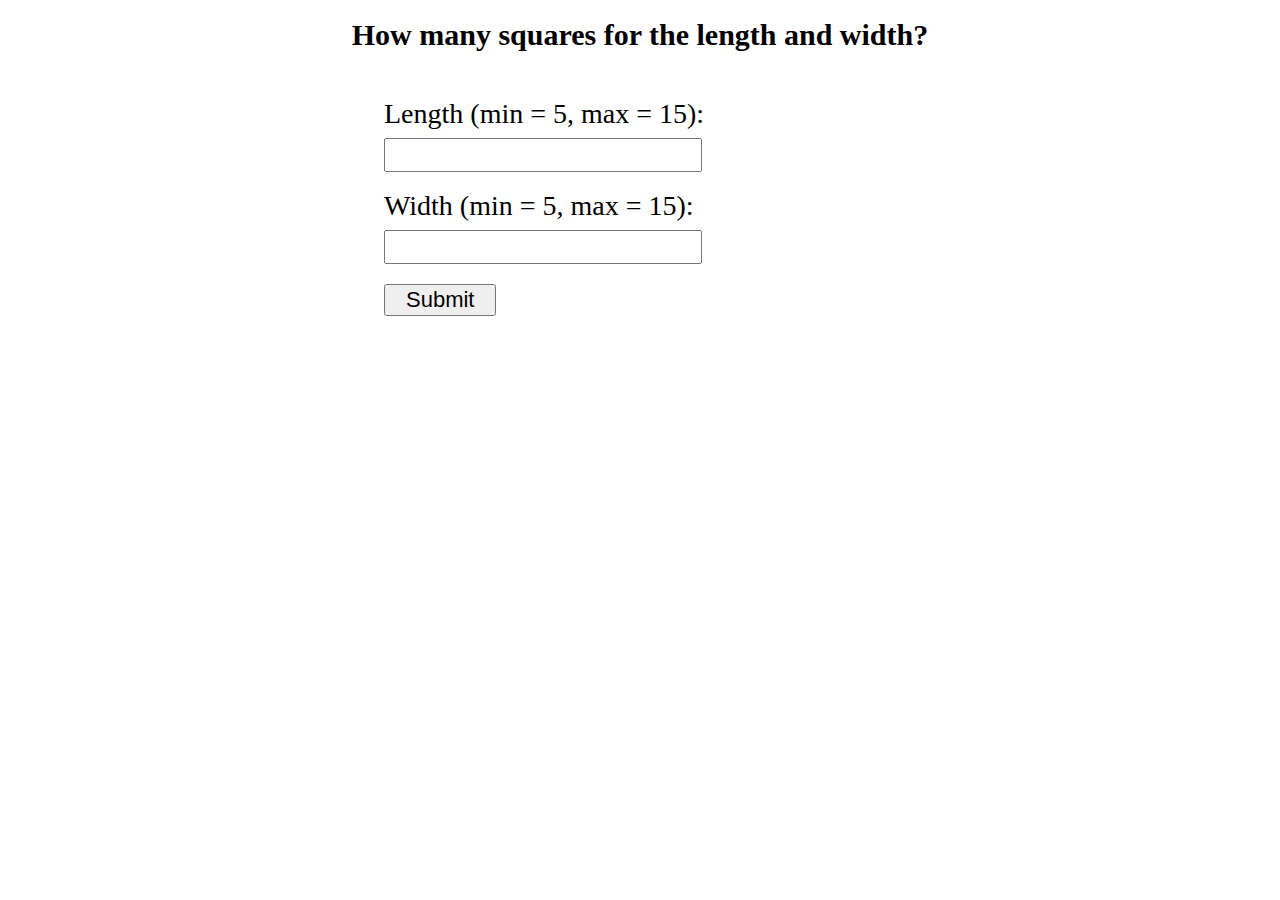
<file: index.html>
<html>

  <head>
    <title> Etch-a-Sketch Game </title>
    <link href = style/reset.css type = "text/css" rel = "stylesheet">
    <link href = style/style.css type = "text/css" rel = "stylesheet">
  </head>

  <body>
    <div class = "main">
      <p class = "ask"> How many squares for the length and width? </p>

      <form>

        <p class = "subtitle"> 
          Length (min = 5, max = 15): 
        </p>
        <input type = "text" id = "length">
        <p class = "subtitle"> 
          Width (min = 5, max = 15): 
        </p>
        <input type = "text" id = "width">
        <br>
        <input type = "submit" id = "toStart" value = "Submit"> 
      </form>
    </div>
    <script src= "script/script_index.js"></script>
  </body>

</html>
</file>
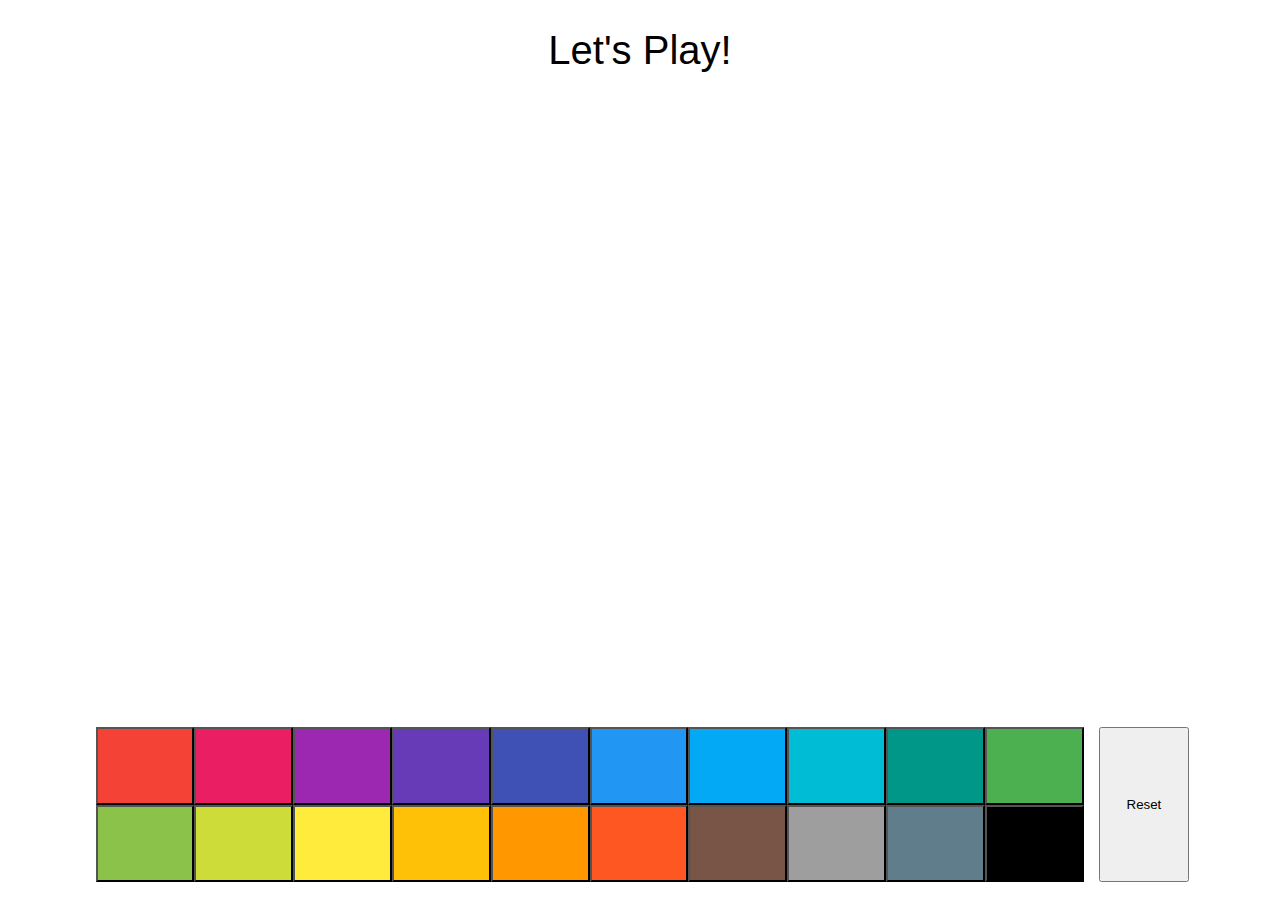
<file: game.html>
<html>


  <head>
    <title> Etch-a-Sketch Game </title>
    <link href=style/reset.css type="text/css" rel="stylesheet">
    <link href=style/style.css type="text/css" rel="stylesheet">
  </head>


  <body>
    <div class="container">

      <!-- for the playing area -->
      <div class="title row">
        <p class="title"> Let's Play! </p>
      </div>
      <div class="main row">
        <div class="empty"> </div>
        <div class="area" id="main_area">

        </div>
        <div class="empty"> </div>
      </div>

      <!-- choosing color area and reset button -->
      <div class="additional row">
        <div class="empty"> </div>

        <div class="color column" id= "choose_color">
          <!-- click is used to change color -->

        </div>
        <!-- reset will go back to the index page -->
        <div id="reset button">
          <button class="reset button"> Reset </button>
        </div>

        <div class="empty"> </div>
      </div>


    </div>
    <script src="script/script.js"></script>
  </body>

</html>
</file>
